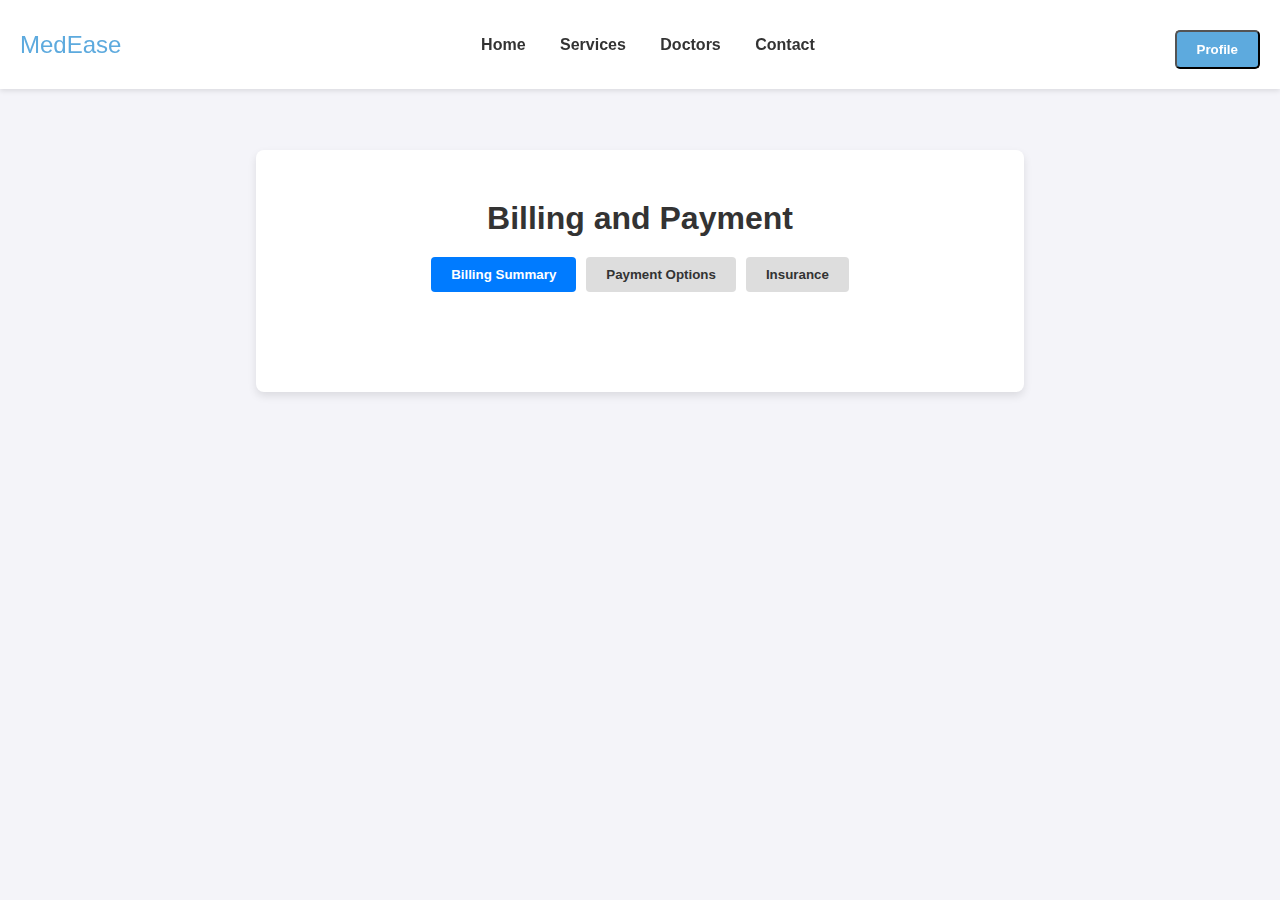
<file: billing.html>
<!DOCTYPE html>
<html lang="en">
<head>
    <meta charset="UTF-8">
    <meta name="viewport" content="width=device-width, initial-scale=1.0">
    <title>Billing and Payment</title>
    <link rel="stylesheet" href="billing.css">
</head>
<body>
    <header class="header">
    <div class="logo">MedEase</div>
    <nav>
      <a href="#">Home</a>
      <a href="#">Services</a>
      <a href="#">Doctors</a>
      <a href="#">Contact</a>
    </nav>
    <button href="profile.html" class="button" onclick="location.href='profile.html'">Profile</button>
  </header>

<div class="container">
    <h1>Billing and Payment</h1>

    <!-- Tabs for navigation -->
    <div class="tab-container">
        <button class="tab active" onclick="showSection('billingSummary')">Billing Summary</button>
        <button class="tab" onclick="showSection('paymentOptions')">Payment Options</button>
        <button class="tab" onclick="showSection('insurance')">Insurance</button>
    </div>

    <!-- Billing Summary Section -->
    <div id="billingSummary" class="content-section">
        <h2>Billing Summary</h2>
        <p>Here is a summary of your billing details, including itemized costs and total due.</p>
        <ul>
            <li>Service A: Rs.100</li>
            <li>Service B: Rs.150</li>
            <li>Service C: Rs.200</li>
            <li><strong>Total: Rs.450</strong></li>
        </ul>
    </div>

    <!-- Payment Options Section -->
    <div id="paymentOptions" class="content-section hidden">
        <h2>Payment Options</h2>
        <p>Select your preferred payment method:</p>
        <ul>
            <li>Credit Card</li>
            <li>Debit Card</li>
            <li>Net Banking</li>
            <li>UPI</li>
        </ul>
        <button class="pay-now">Pay Now</button>
    </div>

    <!-- Insurance Section -->
    <div id="insurance" class="content-section hidden">
        <h2>Insurance</h2>
        <p>Provide your insurance details for billing:</p>
        <form>
            <label for="insuranceProvider">Insurance Provider:</label>
            <input type="text" id="insuranceProvider" placeholder="Enter your provider">

            <label for="policyNumber">Policy Number:</label>
            <input type="text" id="policyNumber" placeholder="Enter your policy number">

            <button type="submit">Submit Insurance Details</button>
        </form>
    </div>
</div>

<script src="billing.js"></script>
</body>
</html>
</file>
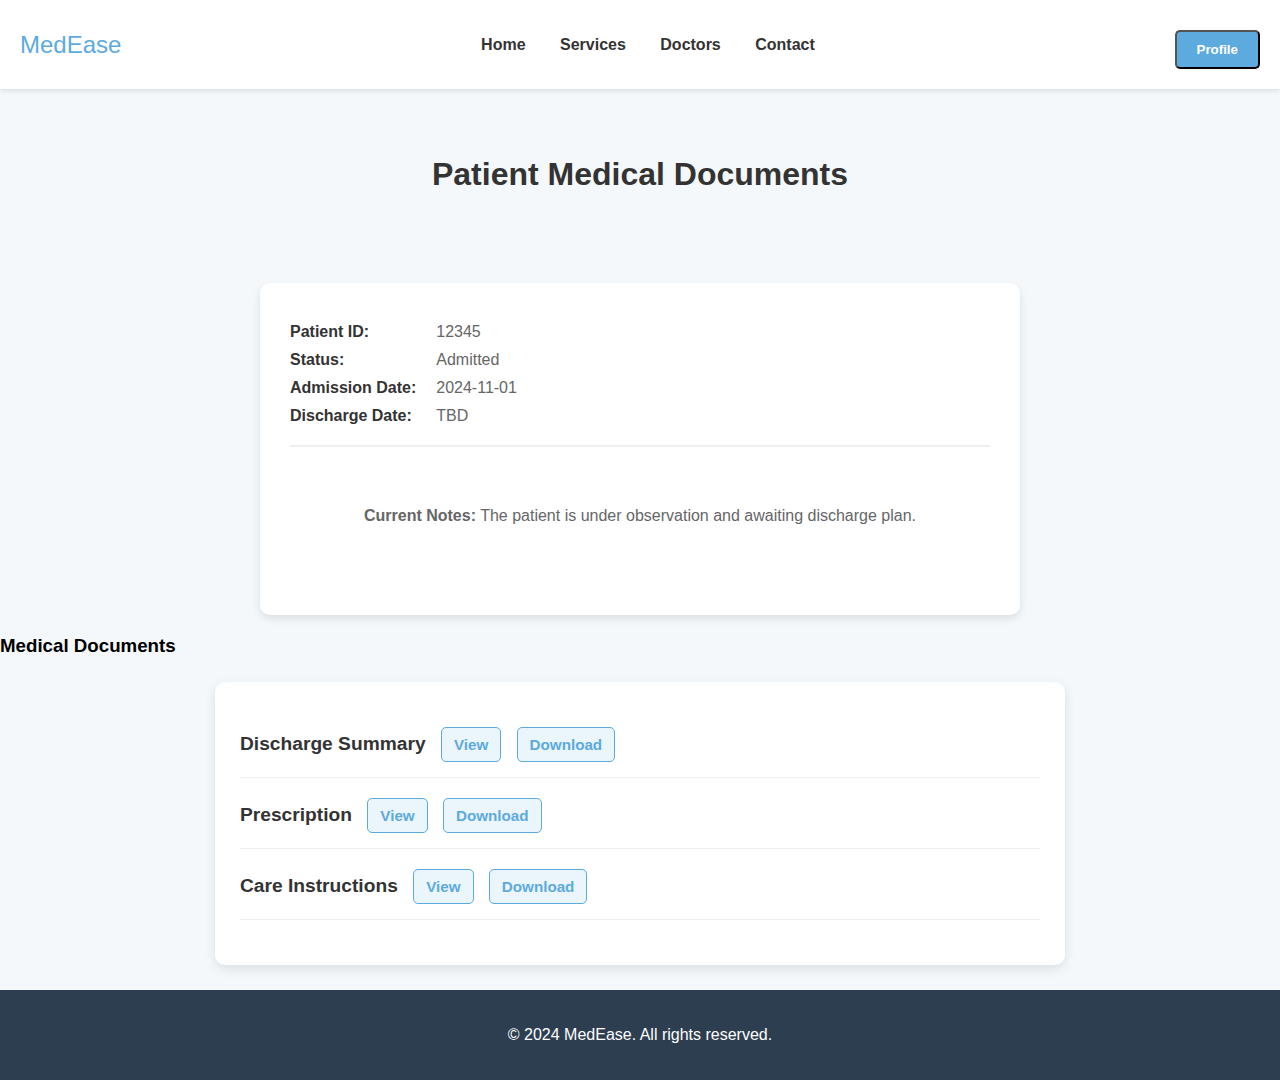
<file: documents.html>
<!DOCTYPE html>
<html lang="en">

<head>
    <meta charset="UTF-8">
    <meta name="viewport" content="width=device-width, initial-scale=1.0">
    <title>Medical Records</title>
    <link rel="stylesheet" href="documents.css">
</head>

<body>

    <!-- Header Section -->
    <header class="header">
        <div class="logo">MedEase</div>
        <nav>
            <a href="#">Home</a>
            <a href="#">Services</a>
            <a href="#">Doctors</a>
            <a href="#">Contact</a>
        </nav>
        <button href="profile.html" class="button" onclick="location.href='profile.html'">Profile</button>

    </header>

    <!-- Main Section: Medical Record Information -->
    <div class="medical-records">
        <h2>Patient Medical Documents</h2>
    </div>

    <div class="container">
        <div class="header-info">
            <div class="info-text">
                <div class="details-grid">
                    <div class="label">Patient ID:</div>
                    <div class="value">12345</div>
                    <div class="label">Status:</div>
                    <div class="value">Admitted</div>
                    <div class="label">Admission Date:</div>
                    <div class="value">2024-11-01</div>
                    <div class="label">Discharge Date:</div>
                    <div class="value">TBD</div>
                </div>
            </div>
        </div>

        <!-- Additional Info / Real-time Updates (optional for now) -->
        <div class="additional-info">
            <p><strong>Current Notes:</strong> The patient is under observation and awaiting discharge plan.</p>
        </div>
    </div>

    <!-- Medical Documents Section -->
    <h3>Medical Documents</h3>
    <section class="medical-documents">
        <div class="documents-list">
            <ul>
                <li>
                    <p><strong>Discharge Summary</strong>
                        <a href="#" class="view-document" data-document="discharge-summary">View</a>
                        <a href="#" class="download-document">Download</a>
                    </p>
                    <div class="document-viewer" id="discharge-summary">
                        <p>This is the discharge summary content. It will be dynamically fetched from the database.</p>
                    </div>
                </li>
                <li>
                    <p><strong>Prescription</strong>
                        <a href="#" class="view-document" data-document="prescription">View</a>
                        <a href="#" class="download-document">Download</a>
                    </p>
                    <div class="document-viewer" id="prescription">
                        <p>This is the prescription content. It will be dynamically fetched from the database.</p>
                    </div>
                </li>
                <li>
                    <p><strong>Care Instructions</strong>
                        <a href="#" class="view-document" data-document="care-instructions">View</a>
                        <a href="#" class="download-document">Download</a>
                    </p>
                    <div class="document-viewer" id="care-instructions">
                        <p>This is the care instructions content. It will be dynamically fetched from the database.</p>
                    </div>
                </li>
            </ul>
        </div>
    </section>


    <!-- Footer -->
    <footer class="footer">
        <p>&copy; 2024 MedEase. All rights reserved.</p>
    </footer>

</body>

</html>
</file>
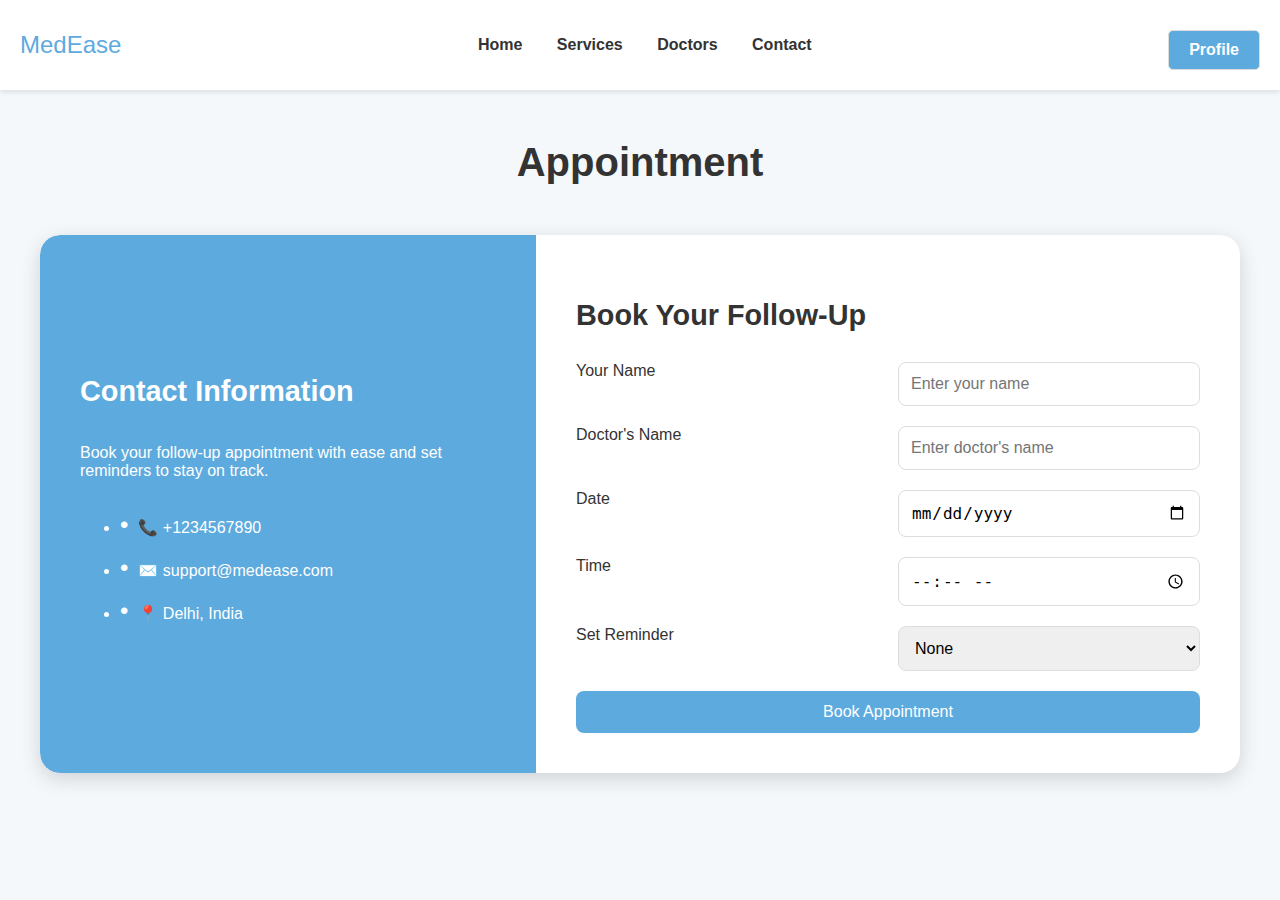
<file: follow-up.html>
<!DOCTYPE html>
<html lang="en">
<head>
  <meta charset="UTF-8">
  <meta name="viewport" content="width=device-width, initial-scale=1.0">
  <title>Follow-Up Appointment</title>
  <link rel="stylesheet" href="followup.css">
</head>
<body>
  <header class="header">
    <div class="logo">MedEase</div>
    <nav>
        <a href="#">Home</a>
        <a href="#">Services</a>
        <a href="#">Doctors</a>
        <a href="#">Contact</a>
    </nav>
    <button href="profile.html" class="button" onclick="location.href='profile.html'">Profile</button>
</header>


  </header>
    <h1 class="follow-up-header">Appointment</h1>
    <div class="follow-up-container">
      <!-- Contact Information Section -->
      <div class="contact-info">
        <h2>Contact Information</h2>
        <p>Book your follow-up appointment with ease and set reminders to stay on track.</p>
        <ul>
          <li>📞 +1234567890</li>
          <li>✉️ support@medease.com</li>
          <li>📍 Delhi, India </li>
        </ul>
      </div>
  
      <!-- Form Section -->
      <div class="form-section">
        <h2>Book Your Follow-Up</h2>
        <form>
          <label for="your-name">Your Name</label>
          <input type="text" id="your-name" placeholder="Enter your name" required>
          
          <label for="doctor-name">Doctor's Name</label>
          <input type="text" id="doctor-name" placeholder="Enter doctor's name" required>
          
          <label for="appointment-date">Date</label>
          <input type="date" id="appointment-date" required>
          
          <label for="appointment-time">Time</label>
          <input type="time" id="appointment-time" required>
          
          <label for="reminder">Set Reminder</label>
          <select id="reminder">
            <option value="none">None</option>
            <option value="1hour">1 hour before</option>
            <option value="1day">1 day before</option>
            <option value="1week">1 week before</option>
          </select>
          
          <button type="submit" class="submit-button">Book Appointment</button>
        </form>
      </div>
    </div>
</body>
</html>
</file>
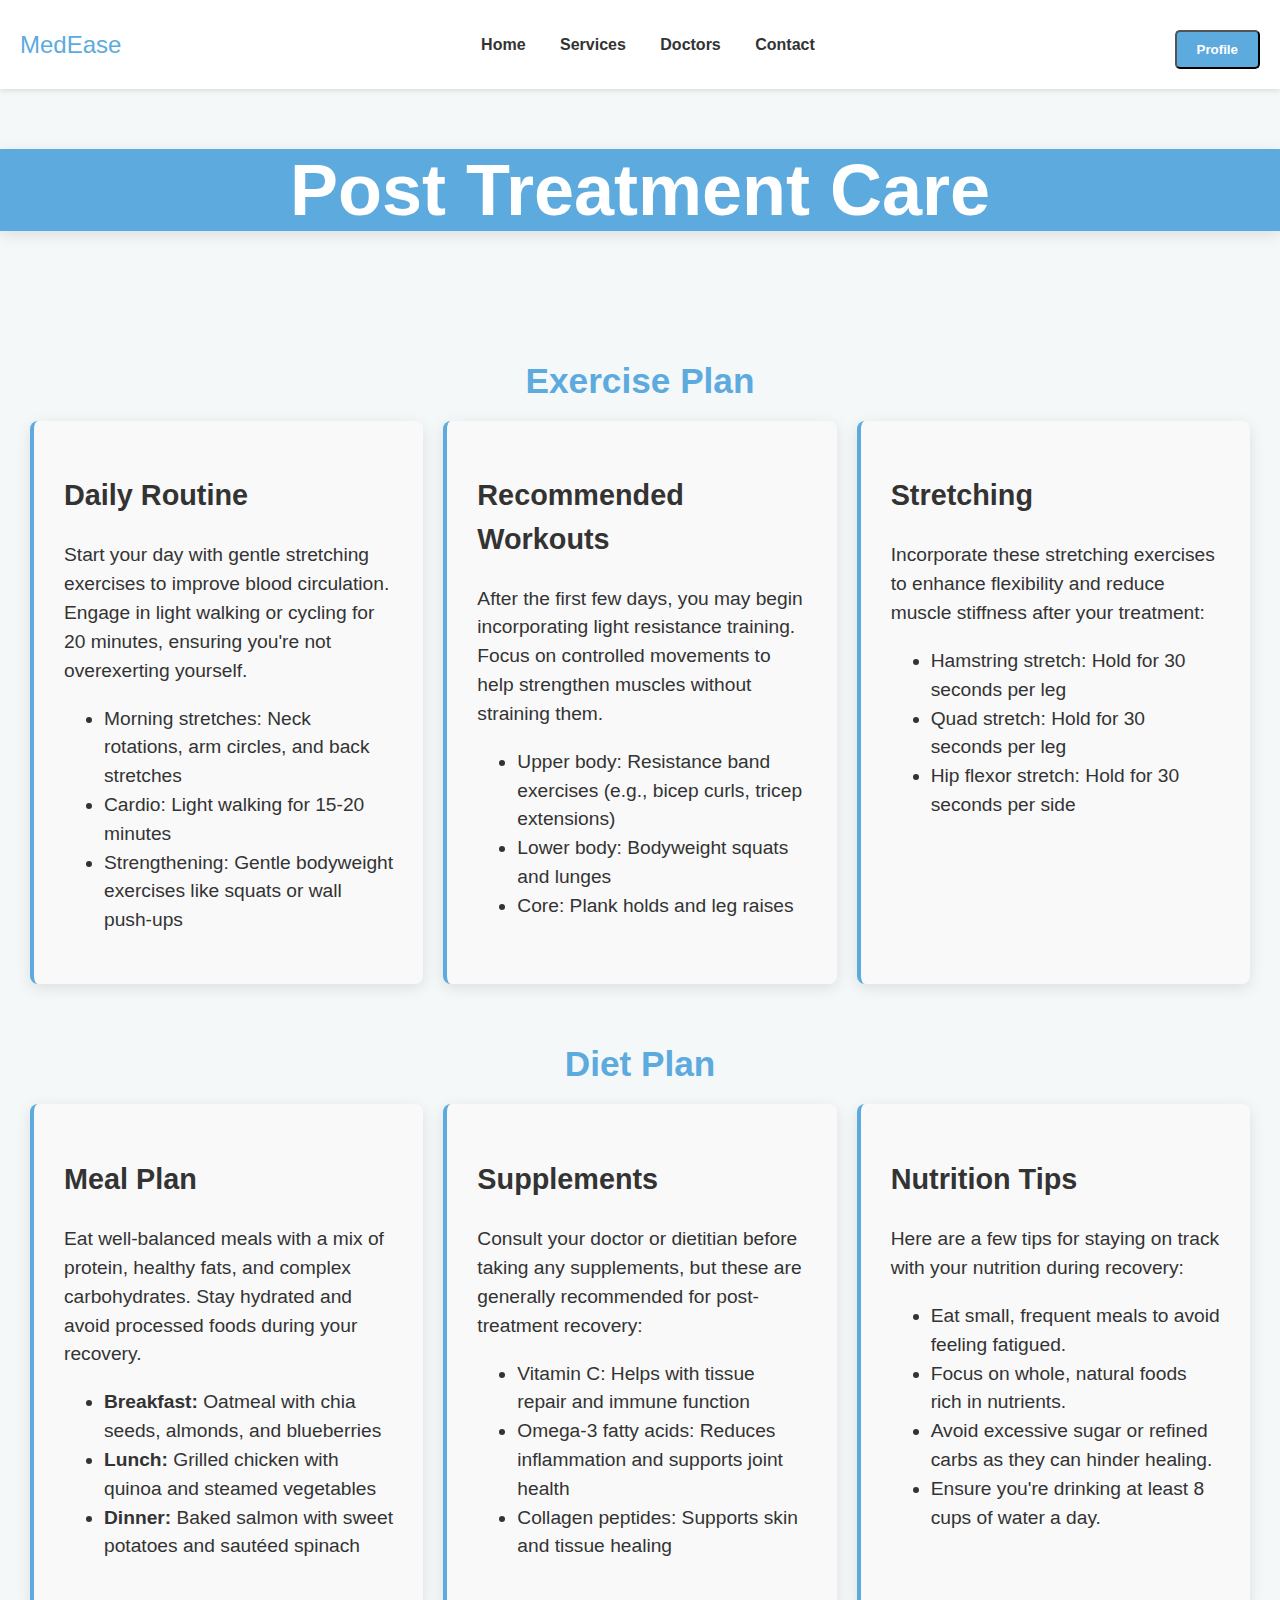
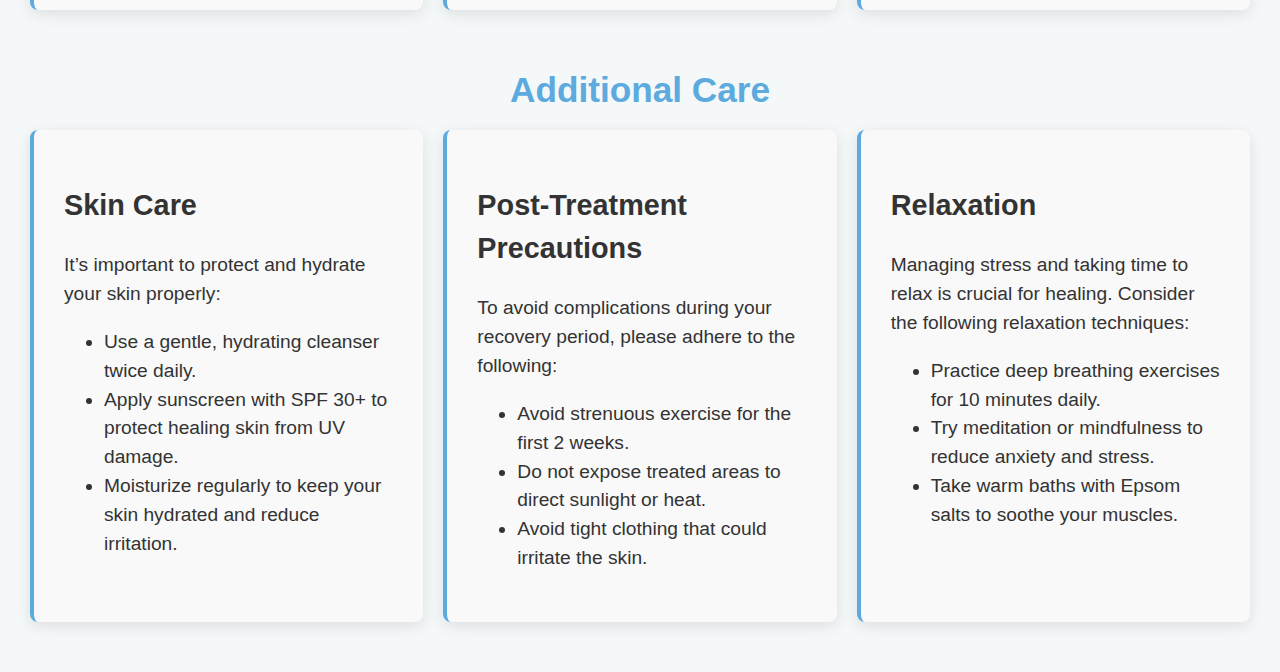
<file: posttreatment.html>
<!DOCTYPE html>
<html lang="en">

<head>
    <meta charset="UTF-8">
    <meta name="viewport" content="width=device-width, initial-scale=1.0">
    <title>Post Treatment Care</title>
    <link rel="stylesheet" href="posttreatment.css">
</head>

<body>
    <header class="header">
        <div class="logo">MedEase</div>
        <nav>
            <a href="#">Home</a>
            <a href="#">Services</a>
            <a href="#">Doctors</a>
            <a href="#">Contact</a>
        </nav>
        <button href="profile.html" class="button" onclick="location.href='profile.html'">Profile</button>
    </header>
    <!-- <div class="container"> -->
    <!-- Name Box -->
    <div class="name-box">
        <h2>Post Treatment Care</h2>
    </div>

    <div class="container">
        <!-- Exercise Plan Section -->
        <div class="section-header">Exercise Plan</div>
        <div class="flex-container">
            <div class="box">
                <h2>Daily Routine</h2>
                <p>Start your day with gentle stretching exercises to improve blood circulation. Engage in light walking
                    or cycling for 20 minutes, ensuring you're not overexerting yourself.</p>
                <ul>
                    <li>Morning stretches: Neck rotations, arm circles, and back stretches</li>
                    <li>Cardio: Light walking for 15-20 minutes</li>
                    <li>Strengthening: Gentle bodyweight exercises like squats or wall push-ups</li>
                </ul>

            </div>
            <div class="box">
                <h2>Recommended Workouts</h2>
                <p>After the first few days, you may begin incorporating light resistance training. Focus on controlled
                    movements to help strengthen muscles without straining them.</p>
                <ul>
                    <li>Upper body: Resistance band exercises (e.g., bicep curls, tricep extensions)</li>
                    <li>Lower body: Bodyweight squats and lunges</li>
                    <li>Core: Plank holds and leg raises</li>
                </ul>

            </div>
            <div class="box">
                <h2>Stretching</h2>
                <p>Incorporate these stretching exercises to enhance flexibility and reduce muscle stiffness after your
                    treatment:</p>
                <ul>
                    <li>Hamstring stretch: Hold for 30 seconds per leg</li>
                    <li>Quad stretch: Hold for 30 seconds per leg</li>
                    <li>Hip flexor stretch: Hold for 30 seconds per side</li>
                </ul>

            </div>
        </div>

        <!-- Diet Plan Section -->
        <div class="section-header">Diet Plan</div>
        <div class="flex-container">
            <div class="box">
                <h2>Meal Plan</h2>
                <p>Eat well-balanced meals with a mix of protein, healthy fats, and complex carbohydrates. Stay hydrated
                    and avoid processed foods during your recovery.</p>
                <ul>
                    <li><strong>Breakfast:</strong> Oatmeal with chia seeds, almonds, and blueberries</li>
                    <li><strong>Lunch:</strong> Grilled chicken with quinoa and steamed vegetables</li>
                    <li><strong>Dinner:</strong> Baked salmon with sweet potatoes and sautéed spinach</li>
                </ul>

            </div>
            <div class="box">
                <h2>Supplements</h2>
                <p>Consult your doctor or dietitian before taking any supplements, but these are generally recommended
                    for post-treatment recovery:</p>
                <ul>
                    <li>Vitamin C: Helps with tissue repair and immune function</li>
                    <li>Omega-3 fatty acids: Reduces inflammation and supports joint health</li>
                    <li>Collagen peptides: Supports skin and tissue healing</li>
                </ul>

            </div>
            <div class="box">
                <h2>Nutrition Tips</h2>
                <p>Here are a few tips for staying on track with your nutrition during recovery:</p>
                <ul>
                    <li>Eat small, frequent meals to avoid feeling fatigued.</li>
                    <li>Focus on whole, natural foods rich in nutrients.</li>
                    <li>Avoid excessive sugar or refined carbs as they can hinder healing.</li>
                    <li>Ensure you're drinking at least 8 cups of water a day.</li>
                </ul>

            </div>
        </div>

        <!-- Additional Care Section -->
        <div class="section-header">Additional Care</div>
        <div class="flex-container">
            <div class="box">
                <h2>Skin Care</h2>
                <p>It’s important to protect and hydrate your skin properly:</p>
                <ul>
                    <li>Use a gentle, hydrating cleanser twice daily.</li>
                    <li>Apply sunscreen with SPF 30+ to protect healing skin from UV damage.</li>
                    <li>Moisturize regularly to keep your skin hydrated and reduce irritation.</li>
                </ul>

            </div>
            <div class="box">
                <h2>Post-Treatment Precautions</h2>
                <p>To avoid complications during your recovery period, please adhere to the following:</p>
                <ul>
                    <li>Avoid strenuous exercise for the first 2 weeks.</li>
                    <li>Do not expose treated areas to direct sunlight or heat.</li>
                    <li>Avoid tight clothing that could irritate the skin.</li>
                </ul>

            </div>
            <div class="box">
                <h2>Relaxation</h2>
                <p>Managing stress and taking time to relax is crucial for healing. Consider the following relaxation
                    techniques:</p>
                <ul>
                    <li>Practice deep breathing exercises for 10 minutes daily.</li>
                    <li>Try meditation or mindfulness to reduce anxiety and stress.</li>
                    <li>Take warm baths with Epsom salts to soothe your muscles.</li>
                </ul>

            </div>
        </div>
    </div>
</body>

</html>
</file>
<file: billing.css>
* {
    box-sizing: border-box;
    margin: 0;
    padding: 0;
    font-family: Arial, sans-serif;
}

.header {
    background-color: #ffffff;
    padding: 20px;
    display: flex;
    justify-content: space-between;
    align-items: center;
    box-shadow: 0 2px 5px rgba(0, 0, 0, 0.1);
    position: fixed;
    top: 0;
    width: 100%;
    z-index: 1000;
}

.header nav a {
    margin: 0 15px;
    color: #333;
    text-decoration: none;
    font-weight: bold;
}

body {
    display: flex;
    flex-direction: column;
    align-items: center;
    min-height: 100vh;
    background-color: #f4f4f9;
    padding-top: 100px; /* Adjust padding to avoid overlap with fixed header */
}

.logo {
    font-family: 'Trebuchet MS', 'Lucida Sans Unicode', 'Lucida Grande', 'Lucida Sans', Arial, sans-serif;
    color: #5daade;
    font-size: x-large;
}

.card {
    cursor: pointer;
}

.button {
    background-color: #5daade;
    color: #fff;
    padding: 10px 20px;
    border-radius: 5px;
    text-decoration: none;
    font-weight: bold;
    display: inline-block;
    margin-top: 10px;
    transition: transform 0.3s ease, background-color 0.3s ease; /* Smooth transition */
  }
  
  /* Hover Effect */
  .button:hover {
    background-color: #3a8bb5; /* Darker shade on hover */
    transform: scale(1.1); /* Slightly increase size */
  }
  
.container {
    width: 60%;
    background-color: #fff;
    padding: 50px;
    box-shadow: 0 4px 8px rgba(0, 0, 0, 0.1);
    border-radius: 8px;
    text-align: center;
    margin-top: 50px; /* Adds spacing from header */
}

h1 {
    margin-bottom: 20px;
    color: #333;
}

.tab-container {
    display: flex;
    justify-content: center;
    margin-bottom: 50px;
}

.tab {
    padding: 10px 20px;
    cursor: pointer;
    border: none;
    background-color: #ddd;
    margin: 0 5px;
    border-radius: 4px;
    color: #333;
    font-weight: bold;
}

.tab.active {
    background-color: #007bff;
    color: #fff;
}

.content-section {
    display: none;
    text-align: left;
    padding: 10px 20px;
    margin-top: 50px; /* Adds space between sections */
    border-top: 1px solid #ddd;
}


.content-section h2 {
    color: #007bff;
    margin-bottom: 20px;
}

ul {
    list-style: none;
    margin: 10px 0;
}

ul li {
    padding: 8px 0;
}

.pay-now {
    background-color: #28a745;
    color: #fff;
    border: none;
    padding: 10px 20px;
    border-radius: 5px;
    cursor: pointer;
    margin-top: 10px;
}

.pay-now:hover {
    background-color: #218838;
}

input[type="text"] {
    width: 100%;
    padding: 8px;
    margin: 10px 0;
    border-radius: 4px;
    border: 1px solid #ddd;
}

button[type="submit"] {
    background-color: #007bff;
    color: #fff;
    border: none;
    padding: 10px 20px;
    border-radius: 5px;
    cursor: pointer;
    margin-top: 10px;
}

button[type="submit"]:hover {
    background-color: #0056b3;
}

/* Show active content section */
.content-section.active {
    display: block;
}
</file>
<file: documents.css>
.header {
    background-color: #ffffff;
    padding: 20px;
    display: flex;
    justify-content: space-between;
    align-items: center;
    box-shadow: 0 2px 5px rgba(0, 0, 0, 0.1);
  }
  
  .header nav a {
    margin: 0 15px;
    color: #333;
    text-decoration: none;
    font-weight: bold;
  }
  body {
    font-family: Arial, sans-serif;
    margin: 0;
    padding: 0;
    background-color: #f4f8fb;
  }
  .button {
    background-color: #5daade;
    color: #fff;
    padding: 10px 20px;
    border-radius: 5px;
    text-decoration: none;
    font-weight: bold;
    display: inline-block;
    margin-top: 10px;
  }
  .logo{
    font-family:'Trebuchet MS', 'Lucida Sans Unicode', 'Lucida Grande', 'Lucida Sans', Arial, sans-serif;
    color: #5daade;
    font-size:x-large;
  }

.main-section {
    text-align: center;
    padding: 50px 20px;
}

  .main-section h1 {
    font-size: 3rem;
    color: #333;
  }
  
  .main-section p {
    font-size: 1rem;
    color: #666;
    margin: 15px 0;
    max-width: 600px;
    margin: auto;
  }
  
  .button {
    background-color: #5daade;
    color: #fff;
    padding: 10px 20px;
    border-radius: 5px;
    text-decoration: none;
    font-weight: bold;
    display: inline-block;
    margin-top: 10px;
  }
  
  .card-container {
    display: flex;
    justify-content: center;
    gap: 50px;
    margin: 50px 20px;
    flex-wrap: wrap;
  }
  
  .card {
    background-color: #ffffff;
    width: 220px;
    padding: 20px;
    border-radius: 10px;
    box-shadow: 0 4px 8px rgba(0, 0, 0, 0.1);
    text-align: center;
  }

  .card:hover {
    transform: translateY(-5px); /* Adds a subtle lift effect on hover */
}
  
  .card h3 {
    color: #5daade;
  }
  
  .service-section {
    padding: 50px 20px;
    text-align: center;
  }
  
  .service-section h2 {
    font-size: 2rem;
    color: #333;
  }
  
  .service-item {
    display: flex;
    align-items: center;
    justify-content: center;
    gap: 20px;
    max-width: 800px;
    margin: 40px auto;
    background-color: #ffffff;
    padding: 20px;
    border-radius: 10px;
    box-shadow: 0 4px 8px rgba(0, 0, 0, 0.1);
  }
  
  .service-image {
    width: 100px;
    height: 100px;
    background-color: #d9eaf7;
    border-radius: 50%;
  }
  
  .service-description {
    text-align: left;
  }
  
  .service-description h3 {
    color: #5daade;
  }
  
  .footer {
    background-color: #2c3e50;
    color: #fff;
    text-align: center;
    padding: 20px;
  }

  .logo{
    font-family:'Trebuchet MS', 'Lucida Sans Unicode', 'Lucida Grande', 'Lucida Sans', Arial, sans-serif;
    color: #5daade;
    font-size:x-large;
  }

  /* Medical Records Section */
.medical-records {
    padding: 40px 20px;
    text-align: center;
    max-width: 900px;
    margin: 0 auto;
}

.medical-records h2 {
    font-size: 2rem;
    color: #333;
    margin-bottom: 30px;
}

/* Container for Patient Details */
.container {
    background-color: #ffffff;
    padding: 30px;
    border-radius: 10px;
    box-shadow: 0 4px 8px rgba(0, 0, 0, 0.1);
    max-width: 700px;
    margin: 20px auto;
    font-family: Arial, sans-serif;
}

/* Header Section with Patient Details */
.header-info {
    display: flex;
    justify-content: space-between;
    align-items: center;
    margin-bottom: 20px;
    border-bottom: 2px solid #f0f0f0;
    padding-bottom: 20px;
}

/* Info Text - For the patient details (ID, Status, Dates) */
.info-text {
    display: flex;
    flex-wrap: nowrap;  /* Prevent wrapping of items */
    justify-content: flex-start;  /* Align items from left to right */
    align-items: center;  /* Vertically center items */
    gap: 20px;  /* Space between the items */
}

.info {
    font-size: 1rem;
    color: #666;
}

/* Making the labels bold and dark */
.info span {
    font-weight: bold;
    color: #333;
}

/* Patient Photo */
.photo {
    margin-left: 20px;
    text-align: right;
}

/* Passport Size Photo */
#patient-photo {
    width: 100px;  /* Standard passport size width */
    height: 130px;  /* Standard passport size height */
    border-radius: 5px;  /* Slight rounding of the edges (passport photos typically have sharp corners) */
    object-fit: cover;  /* Ensure the image fits inside the box without distortion */
    border: 2px solid #ccc;  /* A border to define the photo */
}

/* Form-like Section Styling */
.section {
    margin-top: 20px;
}

.section h3 {
    font-size: 1.25rem;
    color: #333;
    margin-bottom: 15px;
    border-bottom: 1px solid #e2e2e2;
    padding-bottom: 5px;
}

/* Details Grid */
.details-grid {
    display: grid;
    grid-template-columns: 1fr 2fr;
    gap: 10px 20px;
    margin-top: 10px;
}

.label {
    font-weight: bold;
    color: #333;
    text-align: left;
}

.value {
    color: #666;
    text-align: left;
}

/* Responsive Design */
@media (max-width: 600px) {
    .header-info {
        flex-direction: column;
        align-items: center;
    }
    .details-grid {
        grid-template-columns: 1fr;
    }
    .label, .value {
        text-align: left;
    }
}

/* Additional Info Section */
.additional-info {
    padding: 20px;
    border-radius: 10px;
    margin-top: 30px;
    max-width: 900px;
    margin: 30px auto;
    text-align: center;
}
.additional-info p {
    font-size: 1rem;
    color: #666;
    margin: 10px 0;
}

/* Medical Documents Section */
.medical-documents {
    background-color: #ffffff;
    padding: 25px;
    border-radius: 10px;
    box-shadow: 0 4px 12px rgba(0, 0, 0, 0.1);
    max-width: 800px;
    margin: 25px auto;
    text-align: left;
}

.medical-documents h3 {
    color: #5daade;
    font-size: 1.6rem;
    margin-bottom: 20px;
    text-align: center;
}

/* Documents List */
.documents-list ul {
    list-style-type: none;
    padding: 0;
    margin: 0;
}

.documents-list li {
    margin: 20px 0;
    border-bottom: 1px solid #eee;
    padding-bottom: 15px;
    display: flex;
    justify-content: space-between;
    align-items: center;
}

.documents-list p {
    font-size: 1.2rem;
    font-weight: bold;
    color: #333;
    margin: 0;
}

/* Button Styling */
.view-document, .download-document {
    color: #5daade;
    text-decoration: none;
    font-weight: bold;
    font-size: 0.95rem;
    display: inline-block;
    margin-left: 10px;
    padding: 8px 12px;
    border-radius: 5px;
    background-color: #eaf5fc;
    border: 1px solid #5daade;
    transition: background-color 0.3s ease, color 0.3s ease;
    cursor: pointer;
}

.view-document:hover, .download-document:hover {
    background-color: #5daade;
    color: #fff;
}

/* Document Viewer */
.document-viewer {
    display: none; /* Hidden by default */
    margin-top: 10px;
    margin-bottom: 15px;
    padding: 15px;
    background-color: #f9fafc;
    border-left: 3px solid #5daade;
    color: #555;
    line-height: 1.6;
    font-size: 1rem;
}

/* Responsive Adjustments */
@media (max-width: 768px) {
    .documents-list li {
        flex-direction: column;
        align-items: flex-start;
    }

    .view-document, .download-document {
        margin-top: 8px;
    }
}
</file>
<file: followup.css>
.header {
  background-color: #ffffff;
  padding: 20px;
  display: flex;
  justify-content: space-between;
  align-items: center;
  box-shadow: 0 2px 5px rgba(0, 0, 0, 0.1);
}

.header nav a {
  margin: 0 15px;
  color: #333;
  text-decoration: none;
  font-weight: bold;
}
body {
  font-family: Arial, sans-serif;
  margin: 0;
  padding: 0;
  background-color: #f4f8fb;
}

.button {
  background-color: #5daade;
  color: #fff;
  padding: 10px 20px;
  border-radius: 5px;
  text-decoration: none;
  font-weight: bold;
  display: inline-block;
  margin-top: 10px;
  transition: transform 0.3s ease, background-color 0.3s ease; /* Smooth transition */
}

/* Hover Effect */
.button:hover {
  background-color: #3a8bb5; /* Darker shade on hover */
  transform: scale(1.1); /* Slightly increase size */
}

.logo{
  font-family:'Trebuchet MS', 'Lucida Sans Unicode', 'Lucida Grande', 'Lucida Sans', Arial, sans-serif;
  color: #5daade;
  font-size:x-large;
}


.form-section {
    padding: 40px;
    width: 60%;
    display: flex;
    flex-direction: column;
    border-top-right-radius: 20px;
    border-bottom-right-radius: 20px;
  }
  
  .form-section h2 {
    margin-bottom: 30px;
    color: #333;
    font-size: 1.8rem;
  }
  
  form {
    display: grid;
    grid-template-columns: 1fr 1fr;
    gap: 20px;
  }
  
  label {
    font-size: 1rem;
    color: #333;
  }
  
  input, select, button {
    padding: 12px;
    border: 1px solid #ddd;
    border-radius: 8px;
    font-size: 1rem;
  }
  
  input:focus, select:focus {
    outline: none;
    border-color: #5daade;
  }
  
  button.submit-button {
    grid-column: span 2;
    background-color: #5daade;
    color: #fff;
    border: none;
    cursor: pointer;
    transition: background-color 0.3s;
  }
  
  button.submit-button:hover {
    background-color: #488cb0;
  }


  /*idk*/
  .appointment-form {
    max-width: 500px;
    margin: 0 auto;
    background-color: #ffffff;
    padding: 20px;
    border-radius: 10px;
    box-shadow: 0 4px 8px rgba(0, 0, 0, 0.1);
  }
  
  .appointment-form label {
    display: block;
    margin: 10px 0 5px;
    font-weight: bold;
  }
  
  .appointment-form input,
  .appointment-form textarea {
    width: 100%;
    padding: 10px;
    margin-bottom: 15px;
    border: 1px solid #ccc;
    border-radius: 5px;
  }
  
  .appointment-form button {
    width: 100%;
  }

  .follow-up-header {
    text-align: center;
    font-size: 2.5rem;
    color: #333;
    margin-top: 50px;
  }
  
  .follow-up-container {
    max-width: 1200px;
    margin: 50px auto;
    background-color: #ffffff;
    border-radius: 20px;
    box-shadow: 0 6px 20px rgba(0, 0, 0, 0.15);
    overflow: hidden;
    display: flex;
    flex-direction: row;
  }
  
  /* Contact Information Section */
  .contact-info {
    background-color: #5daade;
    color: #ffffff;
    padding: 40px;
    width: 40%;
    display: flex;
    flex-direction: column;
    justify-content: center;
    border-top-left-radius: 20px;
    border-bottom-left-radius: 20px;
  }
  
  .contact-info h2 {
    margin-bottom: 20px;
    font-size: 1.8rem;
  }
  
  .contact-info p, .contact-info li {
    margin-bottom: 15px;
    font-size: 1rem;
  }
  
  .contact-info li::before {
    content: '•';
    margin-right: 10px;
    font-size: 1.5rem;
    color: #ffffff;
  }
  
  /* Form Section */
  .form-section {
    padding: 40px;
    width: 60%;
    display: flex;
    flex-direction: column;
    border-top-right-radius: 20px;
    border-bottom-right-radius: 20px;
  }
  
  .form-section h2 {
    margin-bottom: 30px;
    color: #333;
    font-size: 1.8rem;
  }
  
  form {
    display: grid;
    grid-template-columns: 1fr 1fr;
    gap: 20px;
  }
  
  label {
    font-size: 1rem;
    color: #333;
  }
  
  input, select, button {
    padding: 12px;
    border: 1px solid #ddd;
    border-radius: 8px;
    font-size: 1rem;
  }
  
  input:focus, select:focus {
    outline: none;
    border-color: #5daade;
  }
  
  button.submit-button {
    grid-column: span 2;
    background-color: #5daade;
    color: #fff;
    border: none;
    cursor: pointer;
    transition: background-color 0.3s;
  }
  
  button.submit-button:hover {
    background-color: #488cb0;
  }
</file>
<file: posttreatment.css>
/*general navbar*/

  .header {
    background-color: #ffffff;
    padding: 20px;
    display: flex;
    justify-content: space-between;
    align-items: center;
    box-shadow: 0 2px 5px rgba(0, 0, 0, 0.1);
  }

  .header nav a {
    margin: 0 15px;
    color: #333;
    text-decoration: none;
    font-weight: bold;
  }

  body {
    font-family: Arial, sans-serif;
    margin: 0;
    padding: 0;
    background-color: #f4f8fb;
  }

  .button {
    background-color: #5daade;
    color: #fff;
    padding: 10px 20px;
    border-radius: 5px;
    text-decoration: none;
    font-weight: bold;
    display: inline-block;
    margin-top: 10px;
    transition: transform 0.3s ease, background-color 0.3s ease; /* Smooth transition */
  }
  
  /* Hover Effect */
  .button:hover {
    background-color: #3a8bb5; /* Darker shade on hover */
    transform: scale(1.1); /* Slightly increase size */
  }  

  .logo {
    font-family: 'Trebuchet MS', 'Lucida Sans Unicode', 'Lucida Grande', 'Lucida Sans', Arial, sans-serif;
    color: #5daade;
    font-size: x-large;
  }

  /*post treatment*/
  html,
  body {
    width: 100%;
    height: 100%;
    margin: 0;
    padding: 0;
    font-family: 'Roboto', sans-serif;
    /* Modern font family */
    color: #333;
    /* Dark gray text color for better readability */
    background-color: #f4f8f9;
    /* Light gray background */
  }

  /* Post Treatment Page */
  .container {
    padding: 30px;
    margin: 20px auto;
    font-family: Arial, sans-serif;
  }

  /* Name Box: Elongated and centered with new font and color */
  .name-box {
    width: 100%;
    text-align: center;
    background-color: #5daade;
    /* Blue background */
    color: #fff;
    /* White text color */
    font-size: 3rem;
    /* Larger font size */
    font-family: 'Poppins', sans-serif;
    /* Elegant, rounded font for title */
    margin: 0;
    box-shadow: 0 4px 15px rgba(0, 0, 0, 0.1);
    /* Soft shadow for depth */
    /* border-radius: 8px;  */
  }

  /* Section Headers with new color and font */
  .section-header {
    font-size: 2.2em;
    font-weight: bold;
    text-align: center;
    margin: 40px 0 20px 0;
    color: #5daade;
    /* Blue color for section headers */
    font-family: 'Poppins', sans-serif;
    /* Using the same elegant font */
  }

  /* General box styling for content */
  .box {
    width: 100%;
    padding: 30px;
    background-color: #fff;
    /* White background for boxes */
    box-sizing: border-box;
    border-radius: 8px;
    box-shadow: 0 4px 15px rgba(0, 0, 0, 0.1);
    /* Soft shadow for depth */
    font-size: 1.2em;
    line-height: 1.5;
    margin-bottom: 20px;
    color: #333;
    /* Dark gray text inside boxes for better readability */
  }

  /* Flexbox container for boxes */
  .flex-container {
    display: flex;
    flex-wrap: wrap;
    justify-content: space-between;
    /* Ensure space between boxes */
    gap: 20px;
    padding: 0;
    width: 100%;
  }

  /* Individual box settings */
  .flex-container .box {
    flex: 1 1 30%;
    /* Each box takes 30% of the width */
    box-sizing: border-box;
    padding: 30px;
    margin-bottom: 20px;
    background-color: #f9f9f9;
    /* Light gray background for boxes */
    color: #333;
    /* Dark text color */
    border-left: 4px solid #5daade;
    /* Blue left border for distinction */
    transition: transform 0.3s, background-color 0.3s, color 0.3s, box-shadow 0.3s;
    /* Smooth transition */
  }

  /* Hover effect for boxes */
  .flex-container .box:hover {
    background-color: #e9e9e9;
    transform: translateY(-10px) scale(1.05);
    /* Lift effect + size increase */
    color: #333;
    /* Change text color */
    box-shadow: 0 15px 30px rgba(0, 0, 0, 0.2);
    cursor: pointer;
  }

  /* Mobile responsiveness */
  @media (max-width: 768px) {
    .name-box {
      font-size: 2.5em;
      /* Adjust font size for smaller screens */
      padding: 30px 20px;
    }

    .box {
      padding: 20px;
      font-size: 1em;
    }

    /* Stack boxes vertically on mobile */
    .flex-container .box {
      flex: 1 1 100%;
      /* Full width on smaller screens */
    }
  }
</file>
